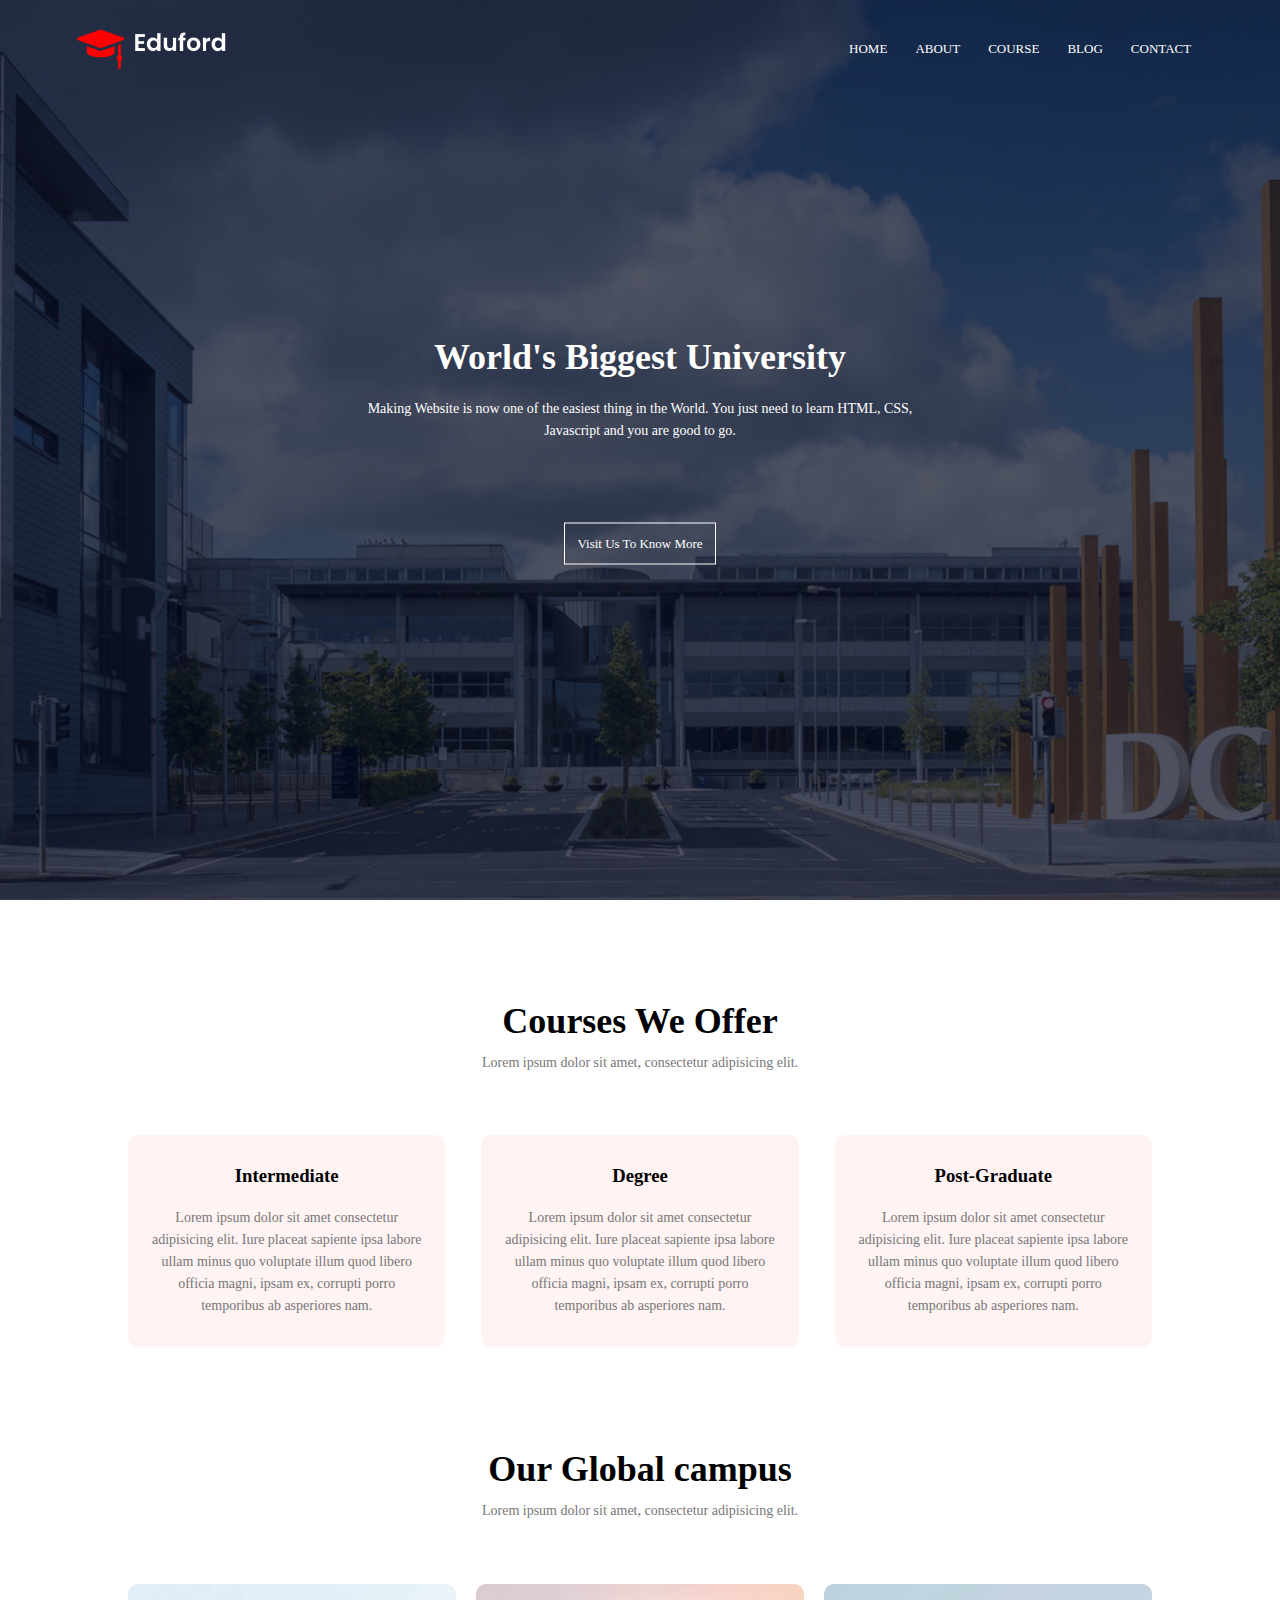
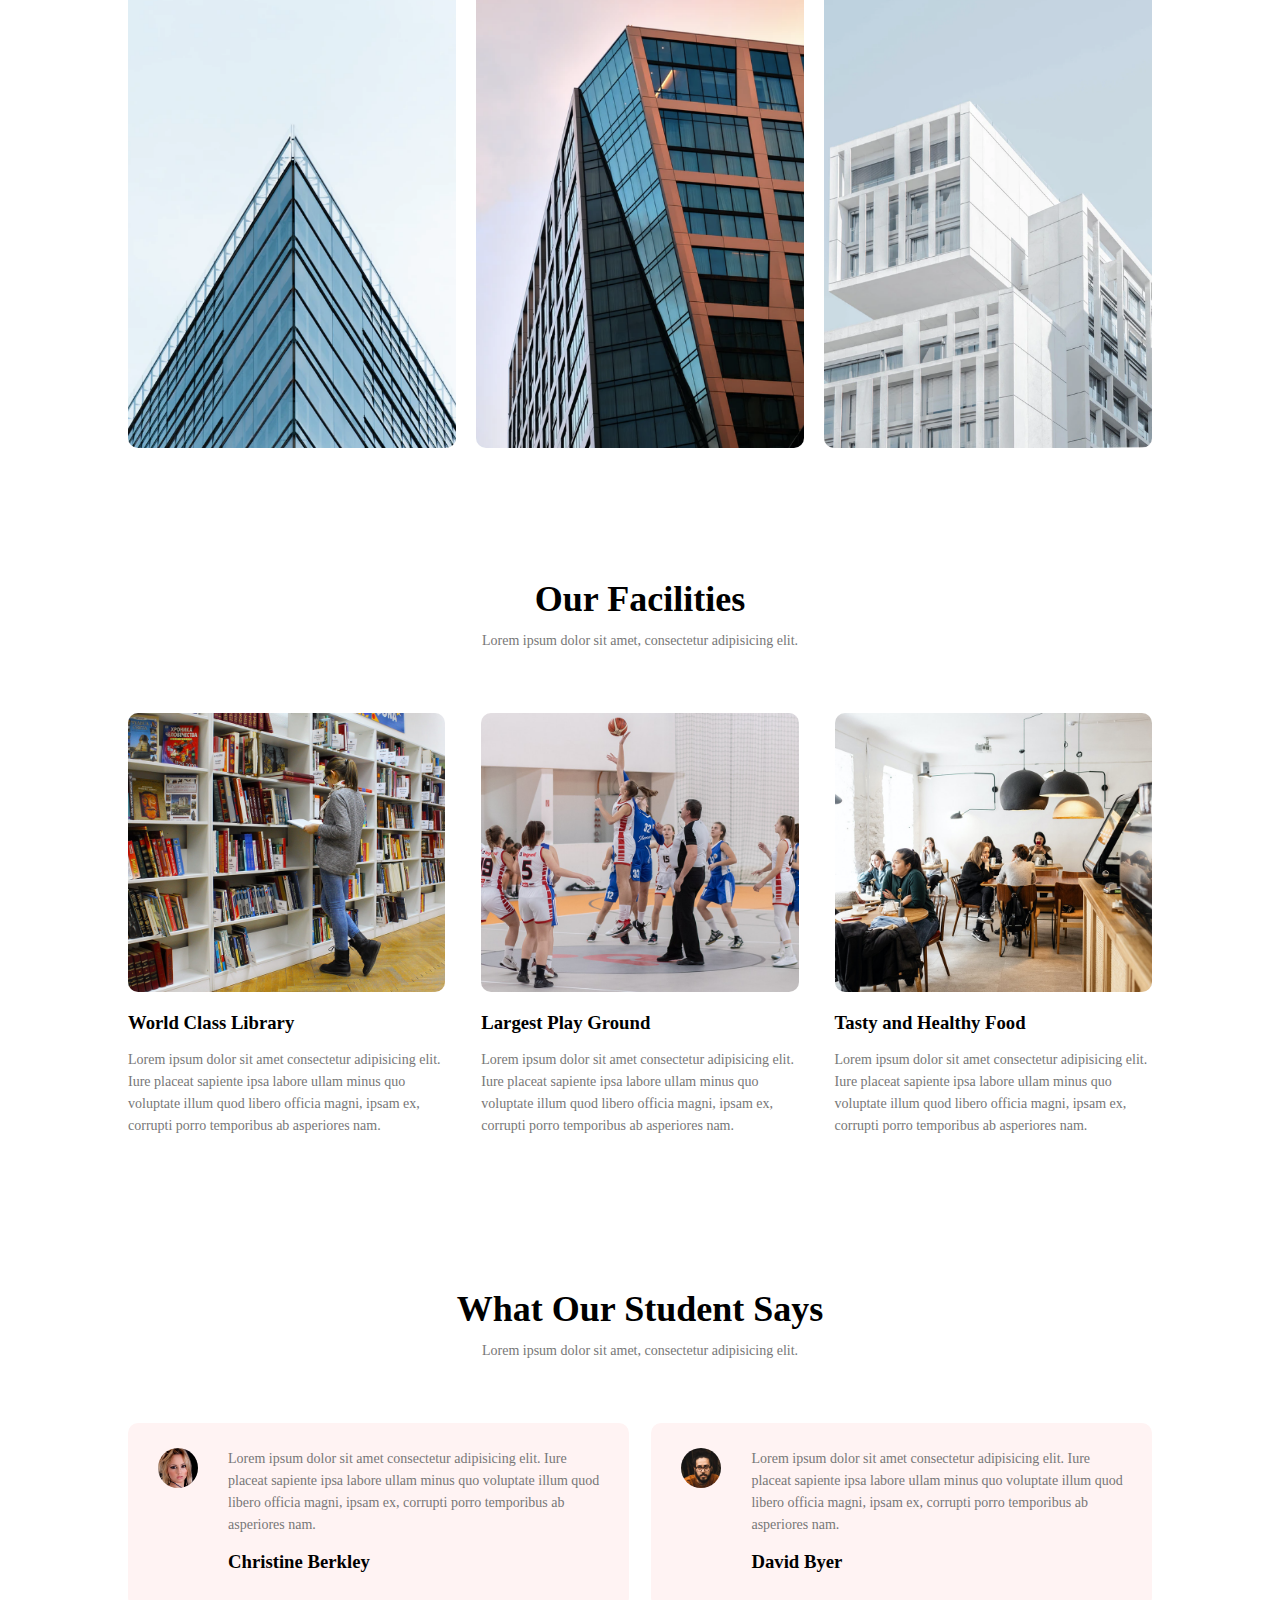
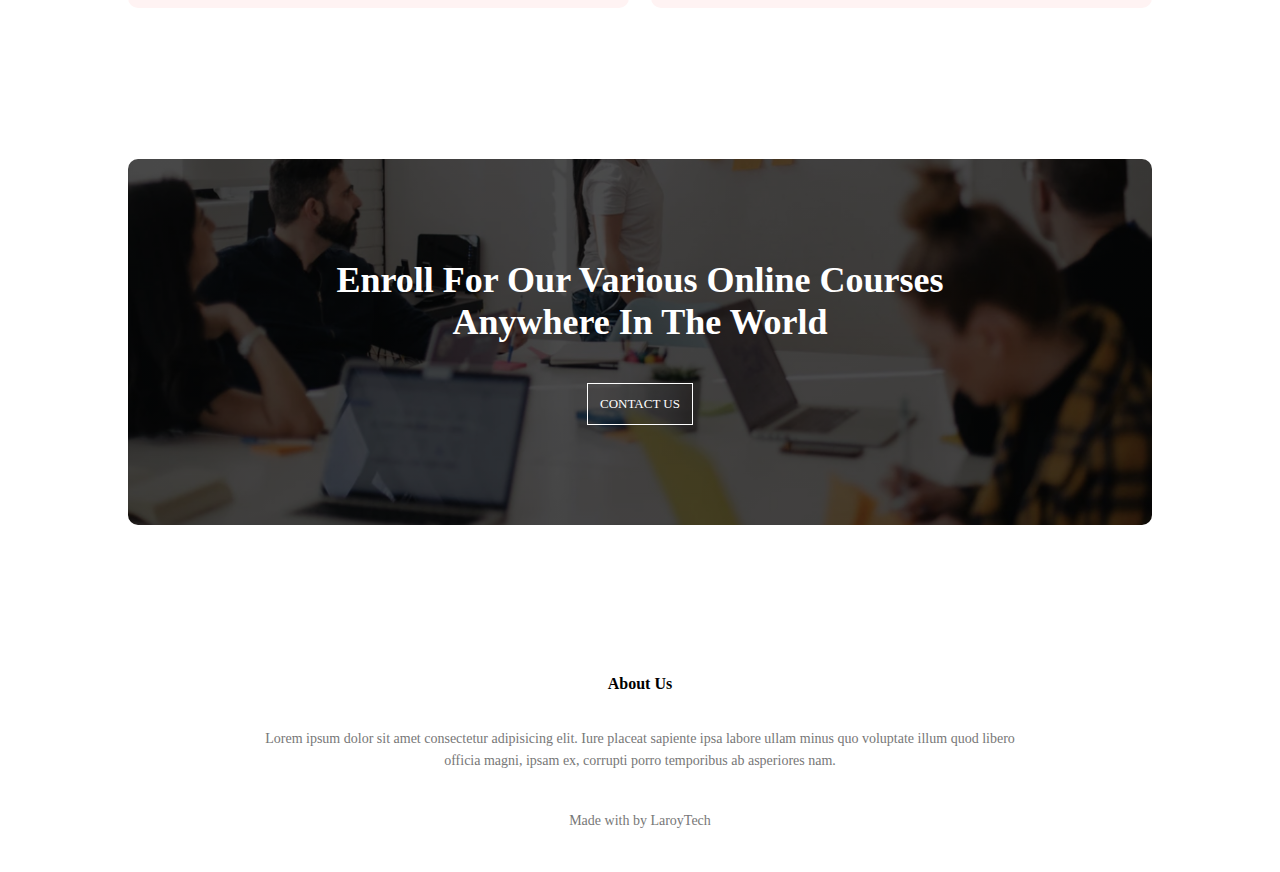
<file: eduford_img/index.html>
<!DOCTYPE html>
<html lang="en">
<head>
    <meta charset="UTF-8">
    <meta http-equiv="X-UA-Compatible" content="IE=edge">
    <meta name="viewport" content="width=device-width, initial-scale=1.0">
    <title>University Website Design - Jobbie Designs</title>
    <link rel="stylesheet" href="style.css">
    <link rel="stylesheet" href="https://unicons.iconscout.com/release/v4.0.0/css/line.css">
    <link rel="shortcut icon" href="/favicon.ico" type="image/x-icon">
</head>
<body>
    <section class="header">
        <nav>
            <a href="index.html"><img src="images/logo.png"></a>
            <div class="nav-links" id="navLinks">
                <i class="uil uil-multiply" onclick="hideMenu()"></i>
                <ul>
                    <li><a href="index.html">HOME</a></li>
                    <li><a href="about.html">ABOUT</a></li>
                    <li><a href="course.html">COURSE</a></li>
                    <li><a href="blog.html">BLOG</a></li>
                    <li><a href="contact.html">CONTACT</a></li>
                </ul>
            </div>
            <i class="uil uil-bars" onclick="showMenu()"></i>
        </nav>
<div class="text-box">
    <h1>World's Biggest University</h1>
    <p>Making Website is now one of the easiest thing in the World. You
        just need to learn HTML, CSS,<br> Javascript and you are good to go.
    </p>
    <a href="" class="hero-btn">Visit Us To Know More</a>
</div>
    </section>
<!----------Course-->
<section class="course">
    <h1>Courses We Offer</h1>
    <p>Lorem ipsum dolor sit amet, consectetur adipisicing elit.</p>
    <div class="row">
        <div class="course-col">
            <h3>Intermediate</h3>
            <p>Lorem ipsum dolor sit amet consectetur adipisicing elit. Iure placeat sapiente ipsa 
                labore ullam minus quo voluptate illum quod libero officia magni, ipsam ex, 
                corrupti porro temporibus ab asperiores nam.</p>
        </div>
        <div class="course-col">
            <h3>Degree</h3>
            <p>Lorem ipsum dolor sit amet consectetur adipisicing elit. Iure placeat sapiente ipsa 
                labore ullam minus quo voluptate illum quod libero officia magni, ipsam ex, 
                corrupti porro temporibus ab asperiores nam.</p>
        </div>
        <div class="course-col">
            <h3>Post-Graduate</h3>
            <p>Lorem ipsum dolor sit amet consectetur adipisicing elit. Iure placeat sapiente ipsa 
                labore ullam minus quo voluptate illum quod libero officia magni, ipsam ex, 
                corrupti porro temporibus ab asperiores nam.</p>
        </div>
    </div>
</section>


<!-----------campus-->

<section class="campus">
    <h1>Our Global campus</h1>
    <p>Lorem ipsum dolor sit amet, consectetur adipisicing elit.</p>
    <div class="row">
        <div class="campus-col">
            <img src="images/london.png">
            <div class="layer">
                <h3>LONDON</h3>
            </div>
        </div>
        <div class="campus-col">
            <img src="images/newyork.png">
            <div class="layer">
                <h3>NEW YORK</h3>
            </div>
        </div>
        <div class="campus-col">
            <img src="images/washington.png">
            <div class="layer">
                <h3>WASHINGTON</h3>
            </div>
        </div>
    </div>

</section>

<!---------facilities-->
<section class="facilities">
    <h1>Our Facilities</h1>
    <p>Lorem ipsum dolor sit amet, consectetur adipisicing elit.</p>
    <div class="row">
        <div class="facilities-col">
            <img src="images/library.png">
            <h3>World Class Library</h3>
            <p>Lorem ipsum dolor sit amet consectetur adipisicing elit. Iure placeat sapiente ipsa 
                labore ullam minus quo voluptate illum quod libero officia magni, ipsam ex, 
                corrupti porro temporibus ab asperiores nam.</p>
        </div>
        <div class="facilities-col">
            <img src="images/basketball.png">
            <h3>Largest Play Ground</h3>
            <p>Lorem ipsum dolor sit amet consectetur adipisicing elit. Iure placeat sapiente ipsa 
                labore ullam minus quo voluptate illum quod libero officia magni, ipsam ex, 
                corrupti porro temporibus ab asperiores nam.</p>
        </div>
        <div class="facilities-col">
            <img src="images/cafeteria.png">
            <h3>Tasty and Healthy Food</h3>
            <p>Lorem ipsum dolor sit amet consectetur adipisicing elit. Iure placeat sapiente ipsa 
                labore ullam minus quo voluptate illum quod libero officia magni, ipsam ex, 
                corrupti porro temporibus ab asperiores nam.</p>
        </div>
    </div>
</section>

<!------------testimonial------------->
<section class="testimonials">
    <h1>What Our Student Says</h1>
    <p>Lorem ipsum dolor sit amet, consectetur adipisicing elit.</p>

    <div class="row">
        <div class="testimonial-col">
            <img src="images/user1.jpg">
            <div>
                <p>Lorem ipsum dolor sit amet consectetur adipisicing elit. Iure placeat sapiente ipsa 
                    labore ullam minus quo voluptate illum quod libero officia magni, ipsam ex, 
                    corrupti porro temporibus ab asperiores nam.</p>
                    <h3>Christine Berkley</h3>
                    <i class="uis uis-star"></i>
                    <i class="uis uis-star"></i>
                    <i class="uis uis-star"></i>
                    <i class="uis uis-star"></i>
                    
            </div>
        </div>
        <div class="testimonial-col">
            <img src="images/user2.jpg">
            <div>
                <p>Lorem ipsum dolor sit amet consectetur adipisicing elit. Iure placeat sapiente ipsa 
                    labore ullam minus quo voluptate illum quod libero officia magni, ipsam ex, 
                    corrupti porro temporibus ab asperiores nam.</p>
                    <h3>David Byer</h3>
                    <i class="uis uis-star"></i>
                    <i class="uis uis-star"></i>
                    <i class="uis uis-star"></i>
                    <i class="uis uis-star"></i>
                    <i class="uis uis-star-half-alt"></i>
                    
            </div>
        </div>
    </div>
</section>

<!-------------call to action-->
<section class="cta">
    <h1>Enroll For Our Various Online Courses<br> Anywhere In The World</h1>
    <a href="" class="hero-btn">CONTACT US</a>
</section>

<!-------------footer-->

<section class="footer">
    <h4>About Us</h4>
    <p>Lorem ipsum dolor sit amet consectetur adipisicing elit. Iure placeat sapiente ipsa 
        labore ullam minus quo voluptate illum quod libero<br> officia magni, ipsam ex, 
        corrupti porro temporibus ab asperiores nam.</p>
        <div class="icons">
            <i class="fa fa-facebook"></i>
            <i class="fa fa-twitter"></i>
            <i class="fa fa-instagram"></i>
            <i class="fa fa-linkedin"></i>
        </div>
        <p>Made with <i class="fa fa-heart-o"></i>by LaroyTech</p>
</section>



    <!---------Js for toggle menu-->
    <script>
        var navLinks = document.getElementById("navLinks");
        function showMenu(){
            navLinks.style.right = "0";
        }
        function hideMenu(){
            navLinks.style.right = "-200px";
        }
    </script>
</body>
</html>
</file>
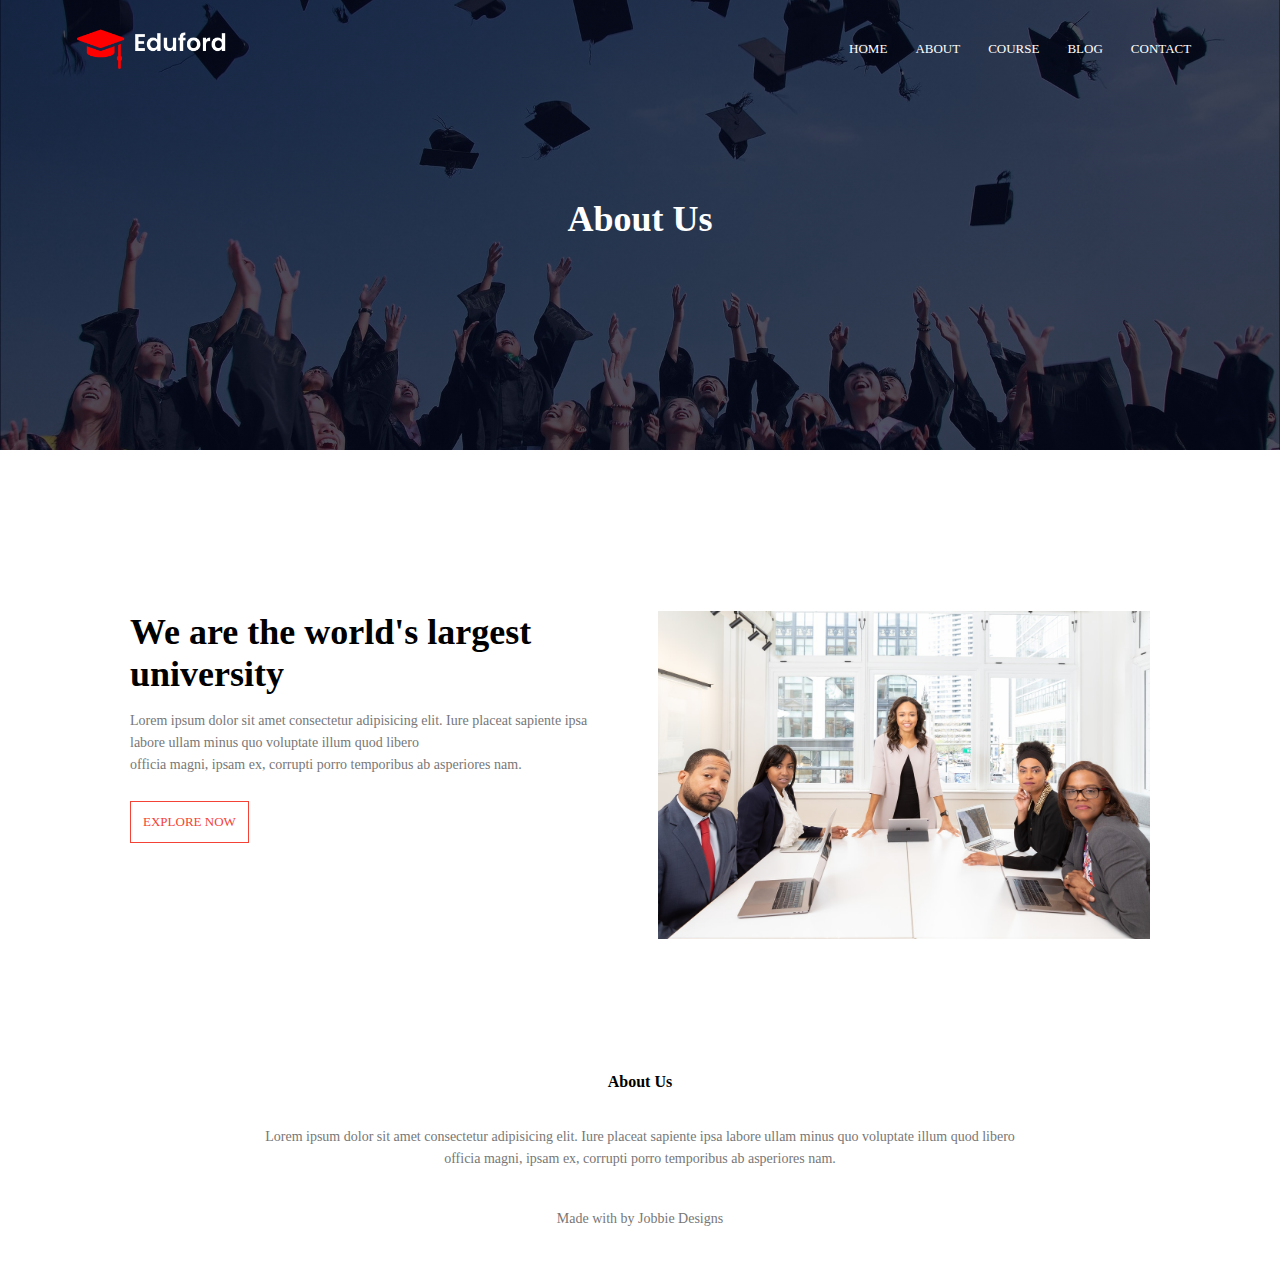
<file: eduford_img/about.html>
<!DOCTYPE html>
<html lang="en">
<head>
    <meta charset="UTF-8">
    <meta http-equiv="X-UA-Compatible" content="IE=edge">
    <meta name="viewport" content="width=device-width, initial-scale=1.0">
    <title>University Website Design - Jobbie Designs</title>
    <link rel="stylesheet" href="style.css">
</head>
<body>
    <section class="sub-header">
        <nav>
            <a href="index.html"><img src="images/logo.png"></a>
            <div class="nav-links" id="navLinks">
                <i class="fa fa-times" onclick="hideMenu()"></i>
                <ul>
                    <li><a href="index.html">HOME</a></li>
                    <li><a href="about.html">ABOUT</a></li>
                    <li><a href="course.html">COURSE</a></li>
                    <li><a href="blog.html">BLOG</a></li>
                    <li><a href="contact.html">CONTACT</a></li>
                </ul>
            </div>
            <i class="fa fa-bars" onclick="showMenu"></i>
        </nav>
        <h1>About Us</h1>
    </section>

    <!-------------about us content-->

    <section class="about-us">
        <div class="row">
            <div class="about-col">
                <h1>We are the world's largest university</h1>
                <p>Lorem ipsum dolor sit amet consectetur adipisicing elit. Iure placeat sapiente ipsa 
                    labore ullam minus quo voluptate illum quod libero<br> officia magni, ipsam ex, 
                    corrupti porro temporibus ab asperiores nam.</p>
                    <a href="" class="hero-btn red-btn">EXPLORE NOW</a>
            </div>
            <div class="about-col">
                <img src="images/about.jpg">
            </div>
        </div>
    </section>

<!-------------footer-->

<section class="footer">
    <h4>About Us</h4>
    <p>Lorem ipsum dolor sit amet consectetur adipisicing elit. Iure placeat sapiente ipsa 
        labore ullam minus quo voluptate illum quod libero<br> officia magni, ipsam ex, 
        corrupti porro temporibus ab asperiores nam.</p>
        <div class="icons">
            <i class="fa fa-facebook"></i>
            <i class="fa fa-twitter"></i>
            <i class="fa fa-instagram"></i>
            <i class="fa fa-linkedin"></i>
        </div>
        <p>Made with <i class="fa fa-heart-o"></i>by Jobbie Designs</p>
</section>



    <!---------Js for toggle menu-->
    <script>
        var navLinks = document.getElementById("navLinks")
        function showMenu(){
            navLinks.style.right = "0"
        }
        function hideMenu(){
            navLinks.style.right = "-200"
        }
    </script>
</body>
</html>
</file>
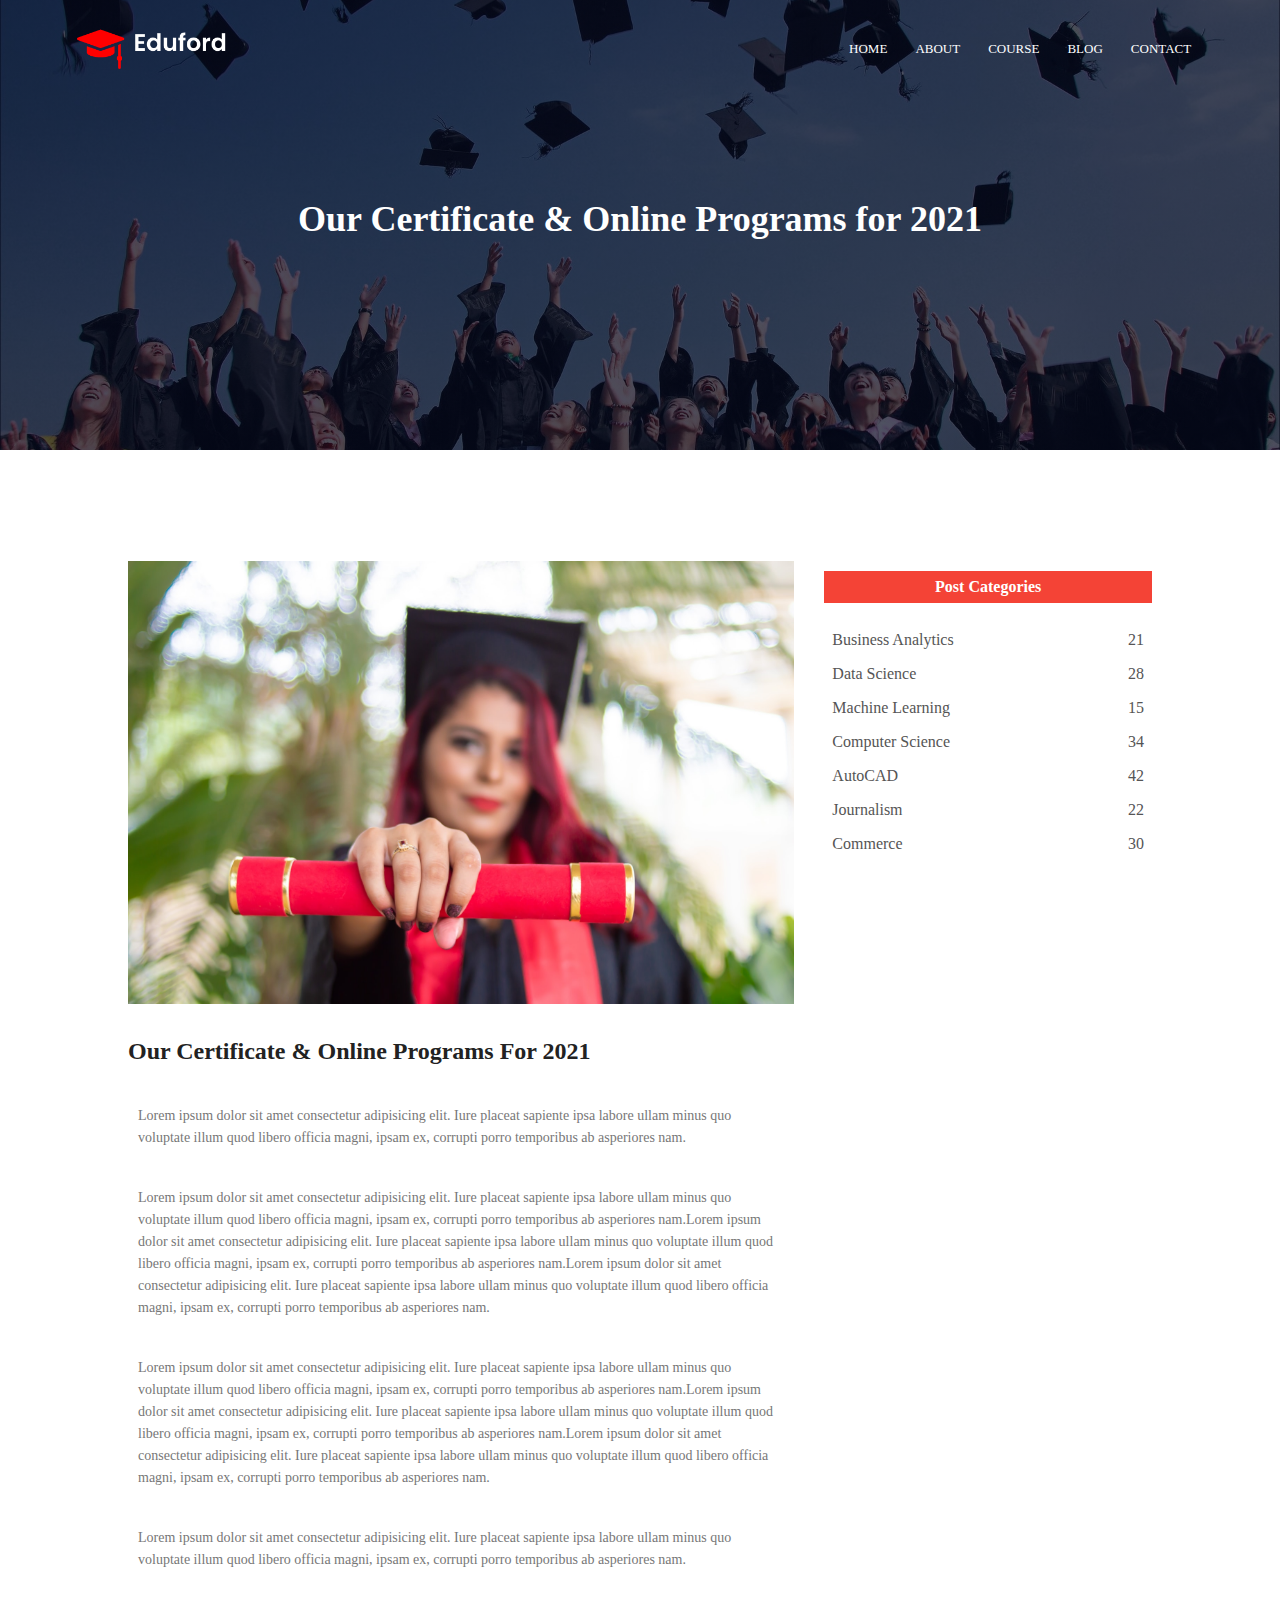
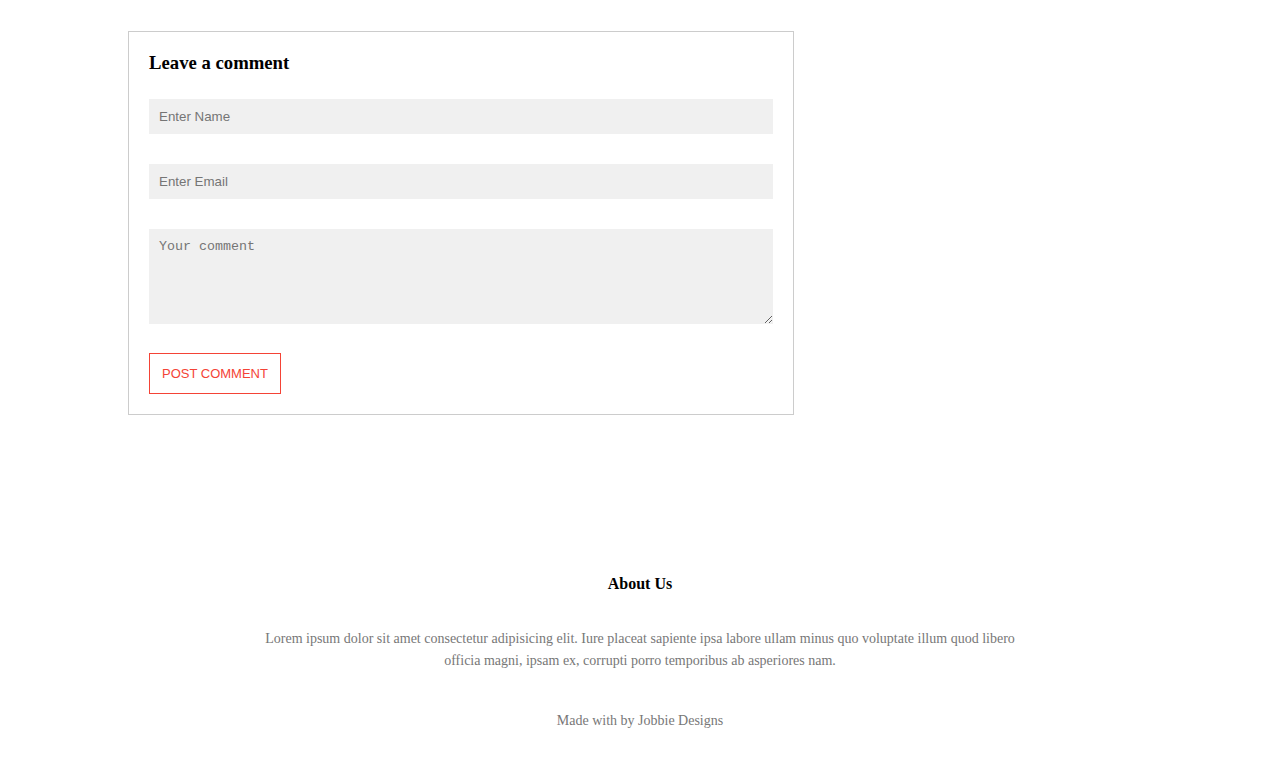
<file: eduford_img/blog.html>
<!DOCTYPE html>
<html lang="en">
<head>
    <meta charset="UTF-8">
    <meta http-equiv="X-UA-Compatible" content="IE=edge">
    <meta name="viewport" content="width=device-width, initial-scale=1.0">
    <title>University Website Design - Jobbie Designs</title>
    <link rel="stylesheet" href="style.css">
</head>
<body>
    <section class="sub-header">
        <nav>
            <a href="index.html"><img src="images/logo.png"></a>
            <div class="nav-links" id="navLinks">
                <i class="fa fa-times" onclick="hideMenu()"></i>
                <ul>
                    <li><a href="index.html">HOME</a></li>
                    <li><a href="about.html">ABOUT</a></li>
                    <li><a href="course.html">COURSE</a></li>
                    <li><a href="blog.html">BLOG</a></li>
                    <li><a href="contact.html">CONTACT</a></li>
                </ul>
            </div>
            <i class="fa fa-bars" onclick="showMenu"></i>
        </nav>
        <h1>Our Certificate & Online Programs for 2021</h1>
    </section>
<!-------------blog page content-->

<section class="blog-content">
    <div class="row">
        <div class="blog-left">
            <img src="images/certificate.jpg">
            <h2>Our Certificate & Online Programs For 2021</h2>
        <p>Lorem ipsum dolor sit amet consectetur adipisicing elit. Iure placeat sapiente ipsa 
            labore ullam minus quo voluptate illum quod libero officia magni, ipsam ex, 
            corrupti porro temporibus ab asperiores nam.</p>
            <br>
            <p>Lorem ipsum dolor sit amet consectetur adipisicing elit. Iure placeat sapiente ipsa 
                labore ullam minus quo voluptate illum quod libero officia magni, ipsam ex, 
                corrupti porro temporibus ab asperiores nam.Lorem ipsum dolor sit amet consectetur adipisicing elit. Iure placeat sapiente ipsa 
                labore ullam minus quo voluptate illum quod libero officia magni, ipsam ex, 
                corrupti porro temporibus ab asperiores nam.Lorem ipsum dolor sit amet consectetur adipisicing elit. Iure placeat sapiente ipsa 
                labore ullam minus quo voluptate illum quod libero officia magni, ipsam ex, 
                corrupti porro temporibus ab asperiores nam.
            </p>
                <br>
                <p>Lorem ipsum dolor sit amet consectetur adipisicing elit. Iure placeat sapiente ipsa 
                    labore ullam minus quo voluptate illum quod libero officia magni, ipsam ex, 
                    corrupti porro temporibus ab asperiores nam.Lorem ipsum dolor sit amet consectetur adipisicing elit. Iure placeat sapiente ipsa 
                    labore ullam minus quo voluptate illum quod libero officia magni, ipsam ex, 
                    corrupti porro temporibus ab asperiores nam.Lorem ipsum dolor sit amet consectetur adipisicing elit. Iure placeat sapiente ipsa 
                    labore ullam minus quo voluptate illum quod libero officia magni, ipsam ex, 
                    corrupti porro temporibus ab asperiores nam.
                </p>
                    <br>
                    <p>Lorem ipsum dolor sit amet consectetur adipisicing elit. Iure placeat sapiente ipsa 
                        labore ullam minus quo voluptate illum quod libero officia magni, ipsam ex, 
                        corrupti porro temporibus ab asperiores nam.</p>


                        <div class="comment-box">
                            <h3>Leave a comment</h3>

                            <form class="comment-form">
                                <input type="text" placeholder="Enter Name">
                                <input type="email" placeholder="Enter Email">
                                <textarea rows="5" placeholder="Your comment"></textarea>
                                <button type="submit" class="hero-btn red-btn">POST COMMENT</button>
                            </form>
                        </div>
        </div>
        <div class="blog-right">
            <h3>Post Categories</h3>
            <div>
                <span>Business Analytics</span>
                <span>21</span>
            </div>
            <div>
                <span>Data Science</span>
                <span>28</span>
            </div>
            <div>
                <span>Machine Learning</span>
                <span>15</span>
            </div>
            <div>
                <span>Computer Science</span>
                <span>34</span>
            </div>
            <div>
                <span>AutoCAD</span>
                <span>42</span>
            </div>
            <div>
                <span>Journalism</span>
                <span>22</span>
            </div>
            <div>
                <span>Commerce</span>
                <span>30</span>
            </div>
            
        </div>
    </div>
</section>

<!-------------footer-->

<section class="footer">
    <h4>About Us</h4>
    <p>Lorem ipsum dolor sit amet consectetur adipisicing elit. Iure placeat sapiente ipsa 
        labore ullam minus quo voluptate illum quod libero<br> officia magni, ipsam ex, 
        corrupti porro temporibus ab asperiores nam.</p>
        <div class="icons">
            <i class="fa fa-facebook"></i>
            <i class="fa fa-twitter"></i>
            <i class="fa fa-instagram"></i>
            <i class="fa fa-linkedin"></i>
        </div>
        <p>Made with <i class="fa fa-heart-o"></i>by Jobbie Designs</p>
</section>



    <!---------Js for toggle menu-->
    <script>
        var navLinks = document.getElementById("navLinks")
        function showMenu(){
            navLinks.style.right = "0"
        }
        function hideMenu(){
            navLinks.style.right = "-200"
        }
    </script>
</body>
</html>
</file>
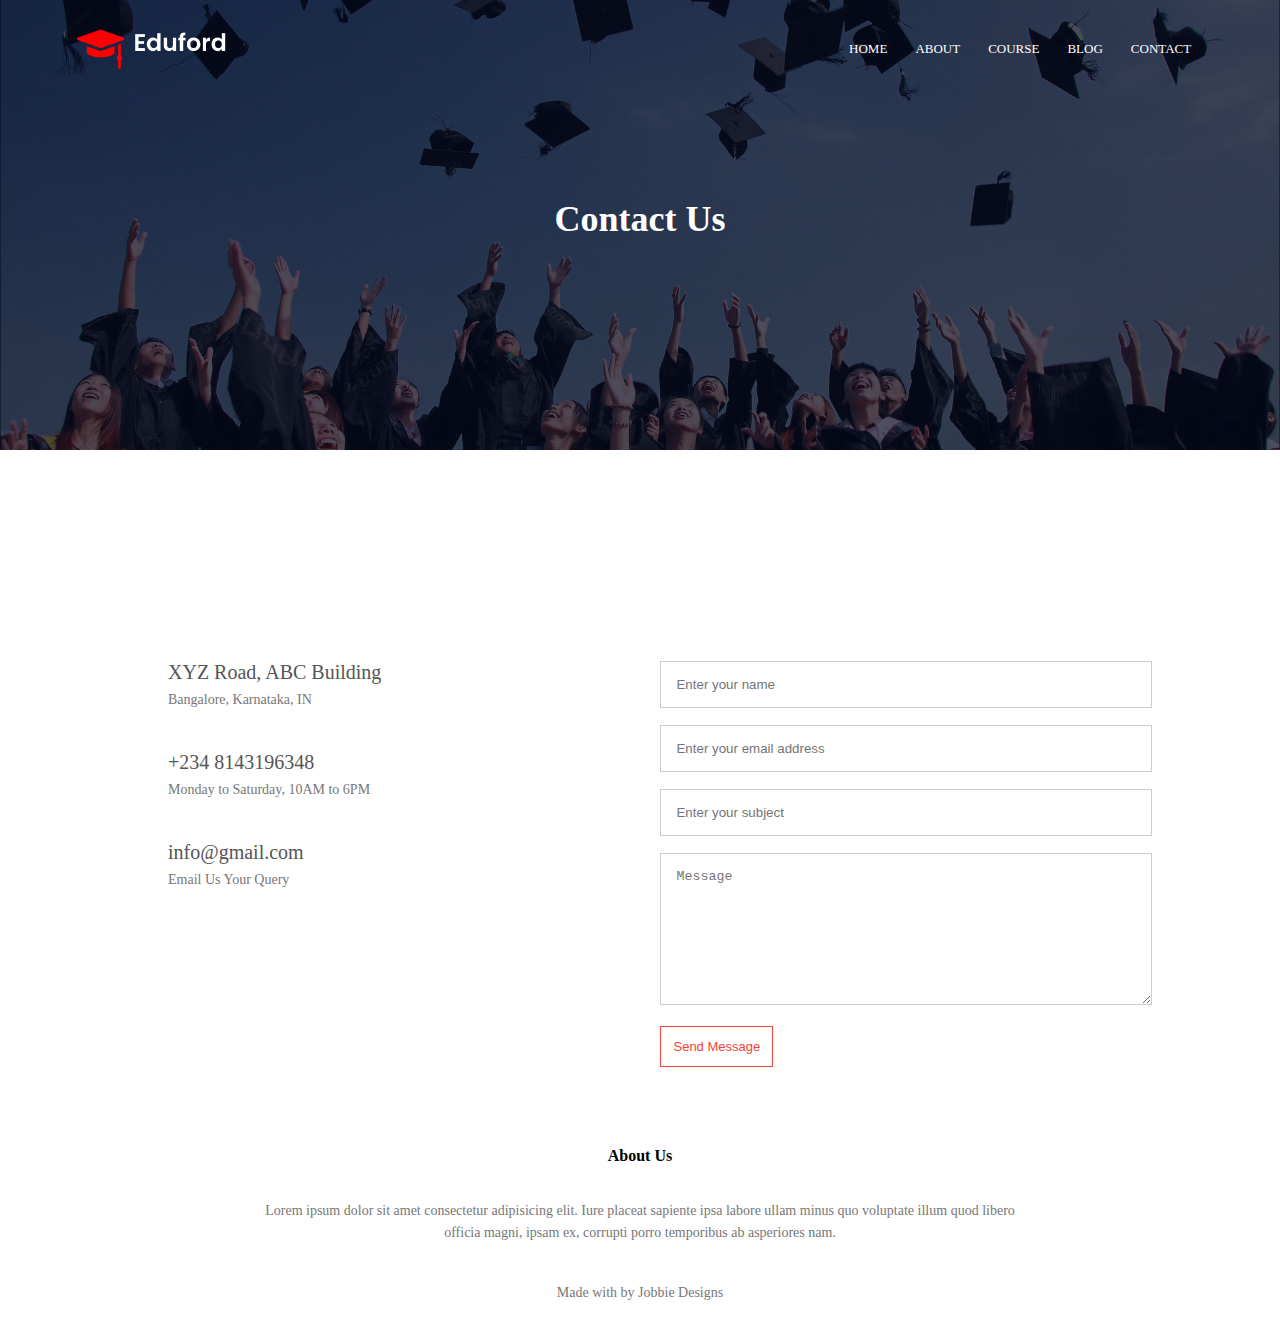
<file: eduford_img/contact.html>
<!DOCTYPE html>
<html lang="en">
<head>
    <meta charset="UTF-8">
    <meta http-equiv="X-UA-Compatible" content="IE=edge">
    <meta name="viewport" content="width=device-width, initial-scale=1.0">
    <title>University Website Design - Jobbie Designs</title>
    <link rel="stylesheet" href="style.css">
</head>
<body>
    <section class="sub-header">
        <nav>
            <a href="index.html"><img src="images/logo.png"></a>
            <div class="nav-links" id="navLinks">
                <i class="fa fa-times" onclick="hideMenu()"></i>
                <ul>
                    <li><a href="index.html">HOME</a></li>
                    <li><a href="about.html">ABOUT</a></li>
                    <li><a href="course.html">COURSE</a></li>
                    <li><a href="blog.html">BLOG</a></li>
                    <li><a href="contact.html">CONTACT</a></li>
                </ul>
            </div>
            <i class="fa fa-bars" onclick="showMenu"></i>
        </nav>
        <h1>Contact Us</h1>
    </section>

    <!-------------contact us-->

    <section class="location">

    </section>

    <section class="contact-us">
        <div class="row">
            <div class="contact-col">
                <div>
                    <i class="fa fa-home"></i>
                    <span>
                        <h5>XYZ Road, ABC Building</h5>
                        <p>Bangalore, Karnataka, IN</p>
                    </span>
                </div>
                <div>
                    <i class="fa fa-phone"></i>
                    <span>
                        <h5>+234 8143196348</h5>
                        <p>Monday to Saturday, 10AM to 6PM</p>
                    </span>
                </div>
                <div>
                    <i class="fa fa-envelope-o"></i>
                    <span>
                        <h5>info@gmail.com</h5>
                        <p>Email Us Your Query</p>
                    </span>
                </div>
            </div>
            <div class="contact-col">


                <form action="form-handler.php" method="POST">
                    <input type="text" name="name" placeholder="Enter your name" required>
                    <input type="email" name="email" placeholder="Enter your email address" required>
                    <input type="text" name="subject" placeholder="Enter your subject" required>
                    <textarea rows="8" name="message" placeholder="Message" required></textarea>
                    <button type="submit" class="hero-btn red-btn">Send Message</button>
                </form>
            </div>
        </div>
    </section>

<!-------------footer-->

<section class="footer">
    <h4>About Us</h4>
    <p>Lorem ipsum dolor sit amet consectetur adipisicing elit. Iure placeat sapiente ipsa 
        labore ullam minus quo voluptate illum quod libero<br> officia magni, ipsam ex, 
        corrupti porro temporibus ab asperiores nam.</p>
        <div class="icons">
            <i class="fa fa-facebook"></i>
            <i class="fa fa-twitter"></i>
            <i class="fa fa-instagram"></i>
            <i class="fa fa-linkedin"></i>
        </div>
        <p>Made with <i class="fa fa-heart-o"></i>by Jobbie Designs</p>
</section>



    <!---------Js for toggle menu-->
    <script>
        var navLinks = document.getElementById("navLinks")
        function showMenu(){
            navLinks.style.right = "0"
        }
        function hideMenu(){
            navLinks.style.right = "-200"
        }
    </script>
</body>
</html>
</file>
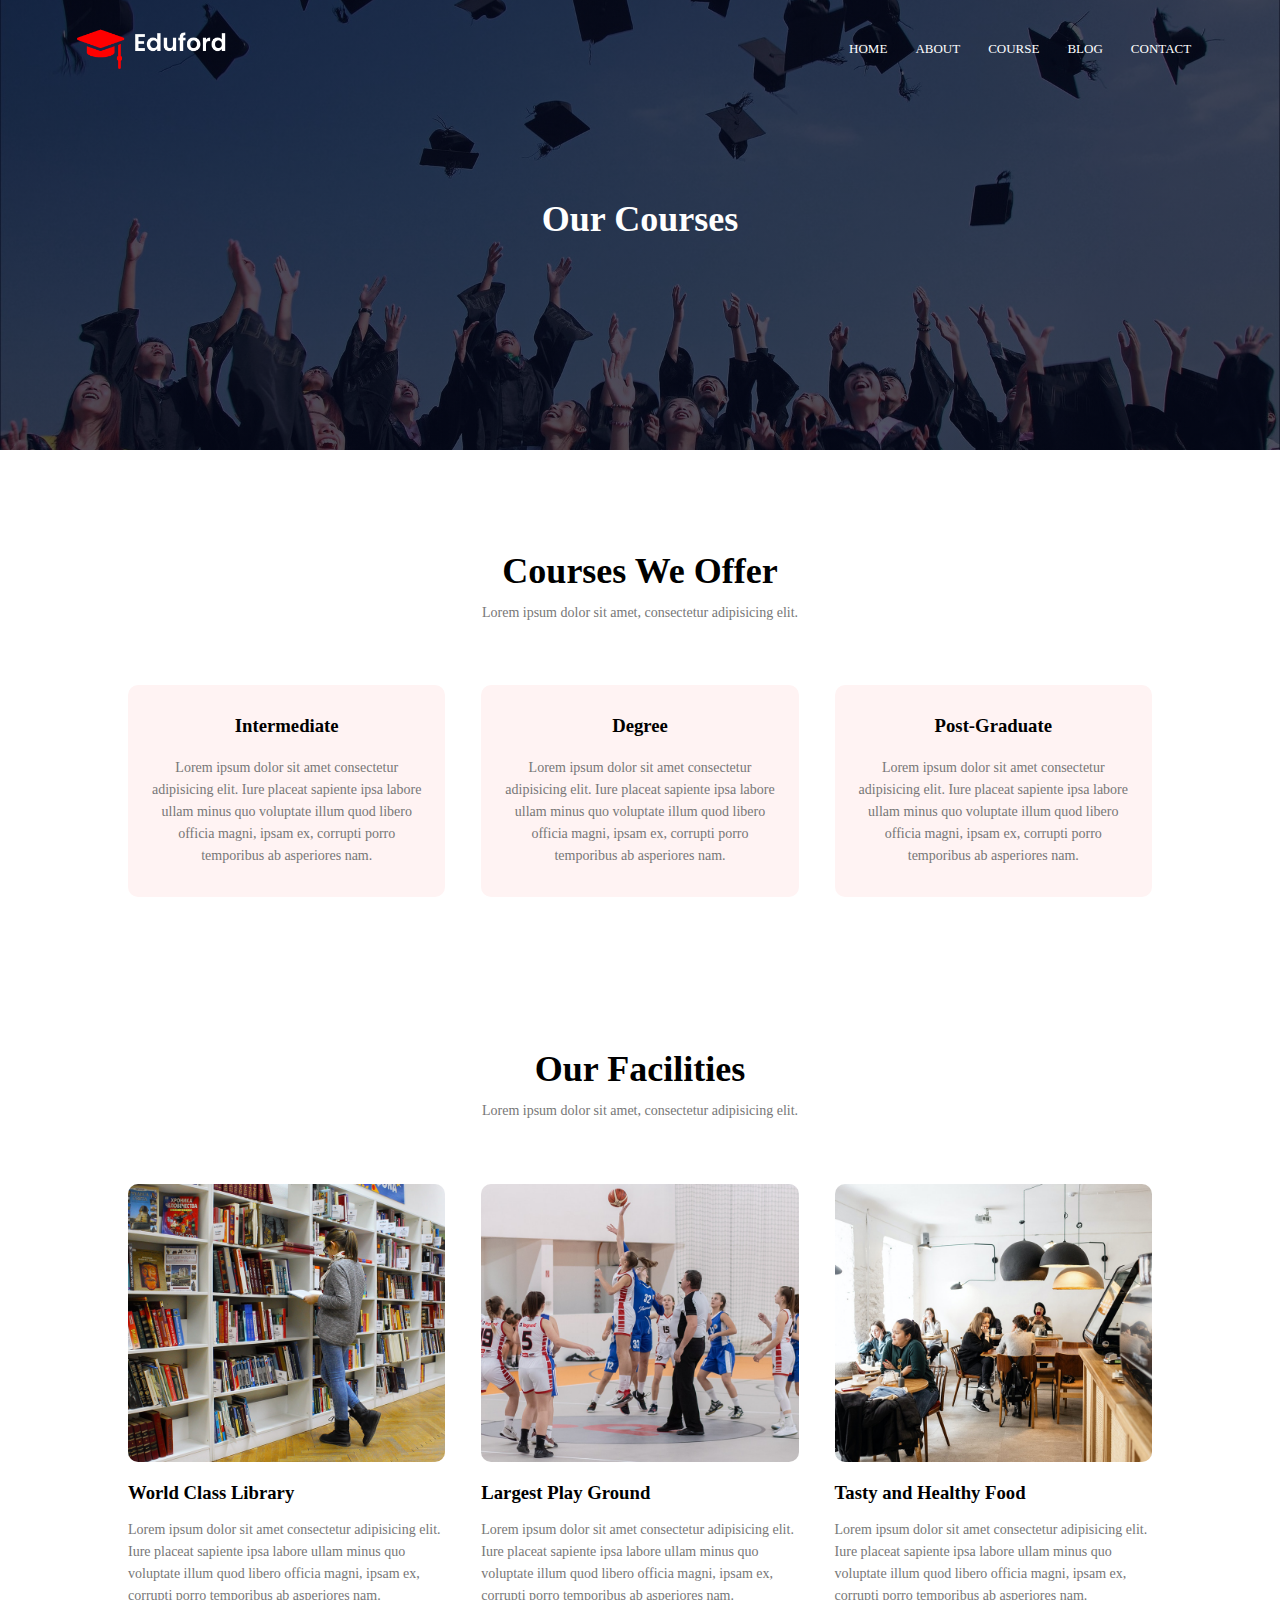
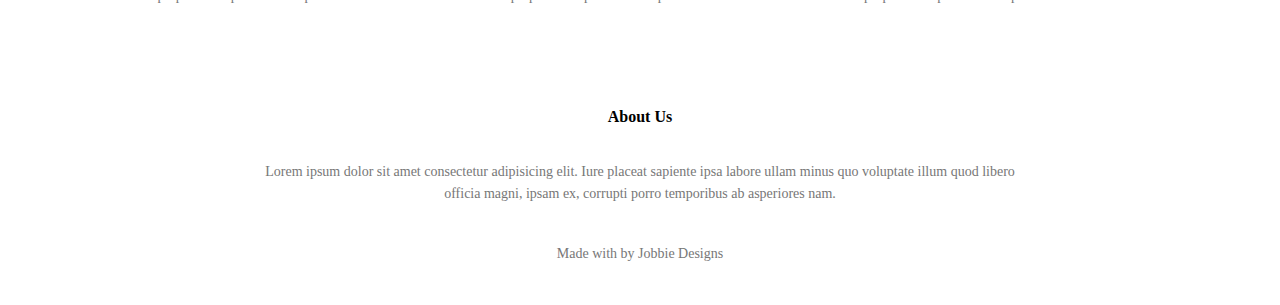
<file: eduford_img/course.html>
<!DOCTYPE html>
<html lang="en">
<head>
    <meta charset="UTF-8">
    <meta http-equiv="X-UA-Compatible" content="IE=edge">
    <meta name="viewport" content="width=device-width, initial-scale=1.0">
    <title>University Website Design - Jobbie Designs</title>
    <link rel="stylesheet" href="style.css">
</head>
<body>
    <section class="sub-header">
        <nav>
            <a href="index.html"><img src="images/logo.png"></a>
            <div class="nav-links" id="navLinks">
                <i class="fa fa-times" onclick="hideMenu()"></i>
                <ul>
                    <li><a href="index.html">HOME</a></li>
                    <li><a href="about.html">ABOUT</a></li>
                    <li><a href="course.html">COURSE</a></li>
                    <li><a href="blog.html">BLOG</a></li>
                    <li><a href="contact.html">CONTACT</a></li>
                </ul>
            </div>
            <i class="fa fa-bars" onclick="showMenu"></i>
        </nav>
        <h1>Our Courses</h1>
    </section>

    <!-------------Course-->

    <section class="course">
        <h1>Courses We Offer</h1>
        <p>Lorem ipsum dolor sit amet, consectetur adipisicing elit.</p>
        <div class="row">
            <div class="course-col">
                <h3>Intermediate</h3>
                <p>Lorem ipsum dolor sit amet consectetur adipisicing elit. Iure placeat sapiente ipsa 
                    labore ullam minus quo voluptate illum quod libero officia magni, ipsam ex, 
                    corrupti porro temporibus ab asperiores nam.</p>
            </div>
            <div class="course-col">
                <h3>Degree</h3>
                <p>Lorem ipsum dolor sit amet consectetur adipisicing elit. Iure placeat sapiente ipsa 
                    labore ullam minus quo voluptate illum quod libero officia magni, ipsam ex, 
                    corrupti porro temporibus ab asperiores nam.</p>
            </div>
            <div class="course-col">
                <h3>Post-Graduate</h3>
                <p>Lorem ipsum dolor sit amet consectetur adipisicing elit. Iure placeat sapiente ipsa 
                    labore ullam minus quo voluptate illum quod libero officia magni, ipsam ex, 
                    corrupti porro temporibus ab asperiores nam.</p>
            </div>
        </div>
    </section>


    <!-------------facilities-->

    <section class="facilities">
        <h1>Our Facilities</h1>
        <p>Lorem ipsum dolor sit amet, consectetur adipisicing elit.</p>
        <div class="row">
            <div class="facilities-col">
                <img src="images/library.png">
                <h3>World Class Library</h3>
                <p>Lorem ipsum dolor sit amet consectetur adipisicing elit. Iure placeat sapiente ipsa 
                    labore ullam minus quo voluptate illum quod libero officia magni, ipsam ex, 
                    corrupti porro temporibus ab asperiores nam.</p>
            </div>
            <div class="facilities-col">
                <img src="images/basketball.png">
                <h3>Largest Play Ground</h3>
                <p>Lorem ipsum dolor sit amet consectetur adipisicing elit. Iure placeat sapiente ipsa 
                    labore ullam minus quo voluptate illum quod libero officia magni, ipsam ex, 
                    corrupti porro temporibus ab asperiores nam.</p>
            </div>
            <div class="facilities-col">
                <img src="images/cafeteria.png">
                <h3>Tasty and Healthy Food</h3>
                <p>Lorem ipsum dolor sit amet consectetur adipisicing elit. Iure placeat sapiente ipsa 
                    labore ullam minus quo voluptate illum quod libero officia magni, ipsam ex, 
                    corrupti porro temporibus ab asperiores nam.</p>
            </div>
        </div>
    </section>
<!-------------footer-->

<section class="footer">
    <h4>About Us</h4>
    <p>Lorem ipsum dolor sit amet consectetur adipisicing elit. Iure placeat sapiente ipsa 
        labore ullam minus quo voluptate illum quod libero<br> officia magni, ipsam ex, 
        corrupti porro temporibus ab asperiores nam.</p>
        <div class="icons">
            <i class="fa fa-facebook"></i>
            <i class="fa fa-twitter"></i>
            <i class="fa fa-instagram"></i>
            <i class="fa fa-linkedin"></i>
        </div>
        <p>Made with <i class="fa fa-heart-o"></i>by Jobbie Designs</p>
</section>



    <!---------Js for toggle menu-->
    <script>
        var navLinks = document.getElementById("navLinks")
        function showMenu(){
            navLinks.style.right = "0"
        }
        function hideMenu(){
            navLinks.style.right = "-200"
        }
    </script>
</body>
</html>
</file>
<file: eduford_img/style.css>
*{
    margin: 0;
    padding: 0;
}

.header{
    min-height: 100vh;
    width: 100%;
    background-image: linear-gradient(rgba(4, 9, 30, 0.7),rgba(4,9,30,0.7)),url(images/banner.png);
    background-position: center;
    background-size: cover;
    position: relative;
}
nav{
    display: flex;
    padding: 2% 6%;
    justify-content: space-between;
    align-items: center;
}
nav img{
    width: 150px;

}
.nav-links{
    flex: 1;
    text-align: right;
}
.nav-links ul li{
    list-style: none;
    display: inline-block;
    padding: 8px 12px;
    position: relative;
}
.nav-links ul li a{
    color: #fff;
    text-decoration: none;
    font-size: 13px;
}

.nav-links ul li::after{
    content: '';
    width: 0%;
    height: 2px;
    background: #f44336;
    display: block;
    margin: auto;
    transition: 0.5s;
}
.nav-links ul li:hover::after{
    width: 100%;
}
.text-box{
    width: 90%;
    color: #fff;
    position: absolute;
    top: 50%;
    left: 50%;
    transform: translate(-50%, -50%);
    text-align: center;
}
.text-box{
    font-size: 62px;

}
.text-box p{
    margin: 10px 0 40px;
    font-size: 14px;
    color: #fff;
}
.hero-btn{
    display: inline-block;
    text-decoration: none;
    color: #fff;
    border: 1px solid #fff;
    padding: 12px;
    font-size: 13px;
    background: transparent;
    position: relative;
    cursor: pointer;
}
.hero-btn:hover{
    border: 1px solid #f44336;
    background: #f44336;
    transition: 1s;
}

nav .uil{
    display: none;
}

@media(max-width: 700px){
    .text-box h1{
        font-size: 20px;
    }
    .nav-links ul li{
        display: block;
    }
    .nav-links{
        position: fixed;
        background: #f44336;
        height: 100vh;
        width: 200px;
        top: 0;
        right: -200px;
        text-align: left;
        z-index: 2;
        transition: 1s;
    }
    nav .uil{
        display: block;
        color: #fff;
        margin: 10px;
        font-size: 22px;
        cursor: pointer;
    }
    .nav-links ul{
        padding: 30px;
    
    }
}

/*-------courses---------*/
.course{
    width: 80%;
    margin: auto;
    text-align: center;
    padding-top: 100px;
}
h1{
    font-size: 36px;
    font-weight: 600;
}

p{
    color: #777;
    font-size: 14px;
    font-weight: 300;
    line-height: 22px;
    padding: 10px;
}

.row{
    margin-top: 5%;
    display: flex;
    justify-content: space-between;

}
.course-col{
    flex-basis: 31%;
    background: #fff3f3;
    border-radius: 10px;
    margin-bottom: 5%;
    padding: 20px 12px;
    box-sizing: border-box;
    transition: 0.5s;
}
h3{
    text-align: center;
    font-weight: 600;
    margin: 10px 0;
}
.course-col:hover{
    box-shadow: 0 0 20px 0px rgba(0, 0, 0, 0.2);
}
@media(max-width: 700px){
    .row{
        flex-direction: column;
    }
}


/*------------campus---------*/
.campus{
    width: 80%;
    margin: auto;
    text-align: center;
    padding-top: 50px;
}
.campus-col{
    flex-basis: 32%;
    border-radius: 10px;
    margin-bottom: 30px;
    position: relative;
    overflow: hidden;
}
.campus-col img{
    width: 100%;
    display: block;
}
.layer{
    background: transparent;
    height: 100%;
    width: 100%;
    position: absolute;
    top: 0;
    left: 0;
    transition: 0.5s;
}
.layer:hover{
    background: rgba(226, 0, 0, 0.7);
}
.layer h3{
    width: 100%;
    font-weight: 500;
    color: #fff;
    font-size: 26px;
    bottom: 0;
    left: 50%;
    transform: translateX(-50%);
    position: absolute;
    opacity: 0;
    transition: 0.5s;
}
.layer:hover h3{
    bottom: 49%;
    opacity: 1;
}
/*----------facilities------------*/
.facilities{
    width: 80%;
    margin: auto;
    text-align: center;
    padding-top: 100px;
}
.facilities-col{
    flex-basis: 31%;
    border-radius: 10px;
    margin-bottom: 5%;
    text-align: left;
}
.facilities-col img{
    width: 100%;
    border-radius: 10px;
}
.facilities-col p{
    padding: 0;
}
.facilities-col h3{
    margin-top: 16px;
    margin-bottom: 15px;
    text-align: left;
}

/*-----------testimonials---------*/
.testimonials{
    width: 80%;
    margin: auto;
    padding-top: 100px;
    text-align: center;
}

.testimonial-col{
    flex-basis: 44%;
    border-radius: 10px;
    margin-bottom: 5%;
    text-align: left;
    background: #fff3f3;
    padding: 25px;
    cursor: pointer;
    display: flex;
}
.testimonial-col img{
    height: 40px;
    margin-left: 5px;
    margin-right: 30px;
    border-radius: 50%;
}

.testimonial-col p{
    padding: 0;
}
.testimonial-col h3{
    margin-top: 15px;
    text-align: left;
}
.testimonial-col .fa{
    color: #f44336;
}

@media(max-width: 700px){
    .testimonial-col img{
        margin-left: 5px;
        margin-right: 30px;

    }
}

/*-------call to action--------*/
.cta{
    margin: 100px auto;
    width: 80%;
    background-image: linear-gradient(rgba(0,0,0,0.7),rgba(0,0,0,0.7)),url(images/banner2.jpg);
    background-position: center;
    background-size: cover;
    border-radius: 10px;
    text-align: center;
    padding: 100px 0;
}
.cta h1{
    color: #fff;
    margin-bottom: 40px;
    padding: 0;
}

@media(max-width: 700px){
    .cta h1{
        font-size: 24px;
    }
}

/*-------footer--------*/

.footer{
    width: 100%;
    text-align: center;
    padding: 30px 0;
}

.footer h4{
    margin-bottom: 25px;
    margin-top: 20px;
    font-weight: 600;
}

.icons .fa{
    color: #f44336;
    margin: 0 13px;
    cursor: pointer;
    padding: 18px 0;
}
.fa-heart-o{
    color: #f44336;
}

/*-------about us page--------*/
.sub-header{
    height: 50vh;
    width: 100%;
    background-image: linear-gradient(rgba(4,9,30,0.7),rgba(4,9,30,0.7)),url(images/background.jpg);
    background-position: center;
    background-size: cover;
    text-align: center;
    color: #fff;
}

.sub-header h1{
    margin-top: 100px;
}
.about-us{
    width: 80%;
    margin: auto;
    padding-top: 80px;
    padding-bottom: 50px;
}

.about-col{
    flex-basis: 48%;
    padding: 30px 2px;
}

.about-col img{
    width: 100%;
}

.about-col h1{
    padding-top: 0;
}
.about-col p{
    padding: 15px 0 25px;
}

.red-btn{
    border: 1px solid #f44336;
    background: transparent;
    color: #f44336;
}
.red-btn:hover{
    color: #fff;
}

/*-------blog content--------*/

.blog-content{
    width: 80%;
    margin: auto;
    padding: 60px 0;
}

.blog-left{
    flex-basis: 65%;
}

.blog-left img{
    width: 100%;
}

.blog-left h2{
    color: #222;
    font-weight: 600;
    margin: 30px 0;
}

.blog-right{
    flex-basis: 32%;
}
.blog-right h3{
    background: #f44336;
    color: #fff;
    padding: 7px 0;
    font-size: 16px;
    margin-bottom: 20px;
}
.blog-right div{
    display: flex;
    align-items: center;
    justify-content: space-between;
    color: #555;
    padding: 8px;
    box-sizing: border-box;
}

.comment-box{
    border: 1px solid #ccc;
    margin: 50px 0;
    padding: 10px 20px;
}

.comment-box h3{
    text-align: left;
}

.comment-form input, .comment-form textarea{
    width: 100%;
    padding: 10px;
    margin: 15px 0;
    box-sizing: border-box;
    border: none;
    outline: none;
    background: #f0f0f0;

}

.comment-form button{
    margin: 10px 0;
}

@media(max-width: 700px){
    .sub-header h1{
        font-size: 24px;
    }
}


/*----location-------*/

.location{
    width: 80%;
    margin: auto;
    padding: 80px 0;
}

.location iframe{
    width: 100%;
}

.contact-us{
    width: 80%;
    margin: auto;
}

.contact-col{
    flex-basis: 48%;
    margin-bottom: 30px;
}

.contact-col div{
    display: flex;
    align-items: center;
    margin-bottom: 40px;
}

.contact-col div .fa{
    font-size: 28px;
    color: #f44336;
    margin: 10px;
    margin-right: 30px;
}

.contact-col div p{
    padding: 0;

}

.contact-col div h5{
    font-size: 20px;
    margin-bottom: 5px;
    color: #555;
    font-weight: 400;
}

.contact-col input, .contact-col textarea{
    width: 100%;
    padding: 15px;
    margin-bottom: 17px;
    outline: none;
    border: 1px solid #ccc;
    box-sizing: border-box;
}
</file>
